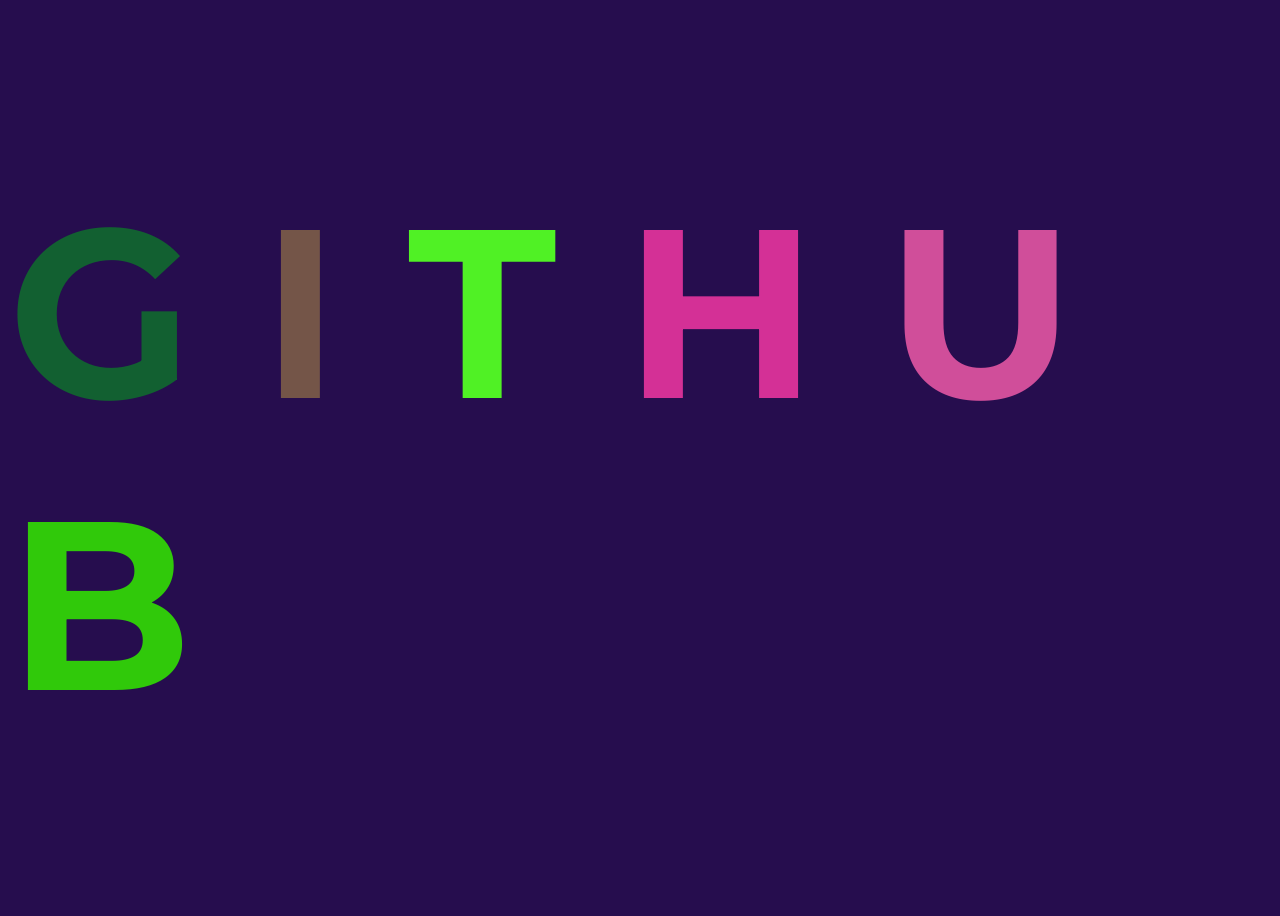
<file: index.html>
<!DOCTYPE html>
<html lang="en">

<head>
  <meta charset="UTF-8">
  <meta name="viewport" content="width=device-width, initial-scale=1.0">
  <meta http-equiv="X-UA-Compatible" content="ie=edge">
  <title>Random Colors</title>
  <link rel="stylesheet" href="app.css">
  <link href="https://fonts.googleapis.com/css?family=Montserrat&display=swap" rel="stylesheet">
</head>

<body>
  <h1>
    <span class="letter">G</span>
    <span class="letter">I</span>
    <span class="letter">T</span>
    <span class="letter">H</span>
    <span class="letter">U</span>
    <span class="letter">B</span>
  </h1>
  <script src="app.js"></script>
</body>

</html>
</file>
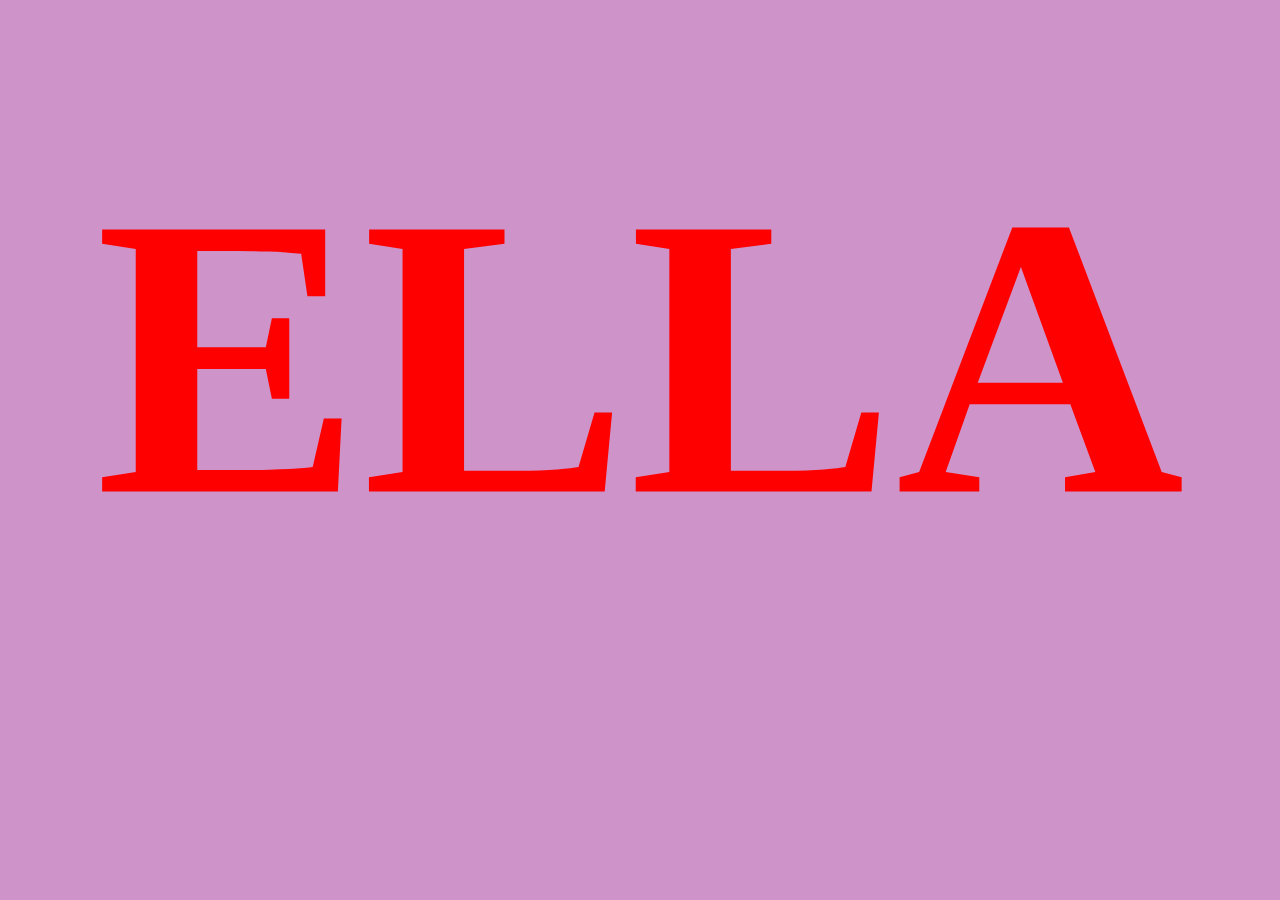
<file: Animation/index.html>
<!DOCTYPE html>
<html lang="en">
<head>
    <meta charset="UTF-8">
    <meta name="viewport" content="width=device-width, initial-scale=1.0">
    <link rel="stylesheet" href="app.css">
    <title>Animation</title>
</head>
<body>
    <h1></h1>
    <script src = 'app.js'></script>
</body>
</html>
</file>
<file: app.css>
body {
    display: flex;
    justify-content: center;
    align-items: center;
    height: 100vh;
   
    background-color: rgb(38, 13, 78);
  }
  
  h1 {
    font-size: 15rem;

    font-family: Montserrat;
  }
  
  .letter {
    transition: color 1000ms;
  }
</file>
<file: Animation/app.css>
body {
    background-color: rgb(206, 148, 201);
}
.big {
    margin: 300px;
 transform: scale(4);
 
 

.small {
 margin: 300px;
 transform: scale(0.5);
}
</file>
